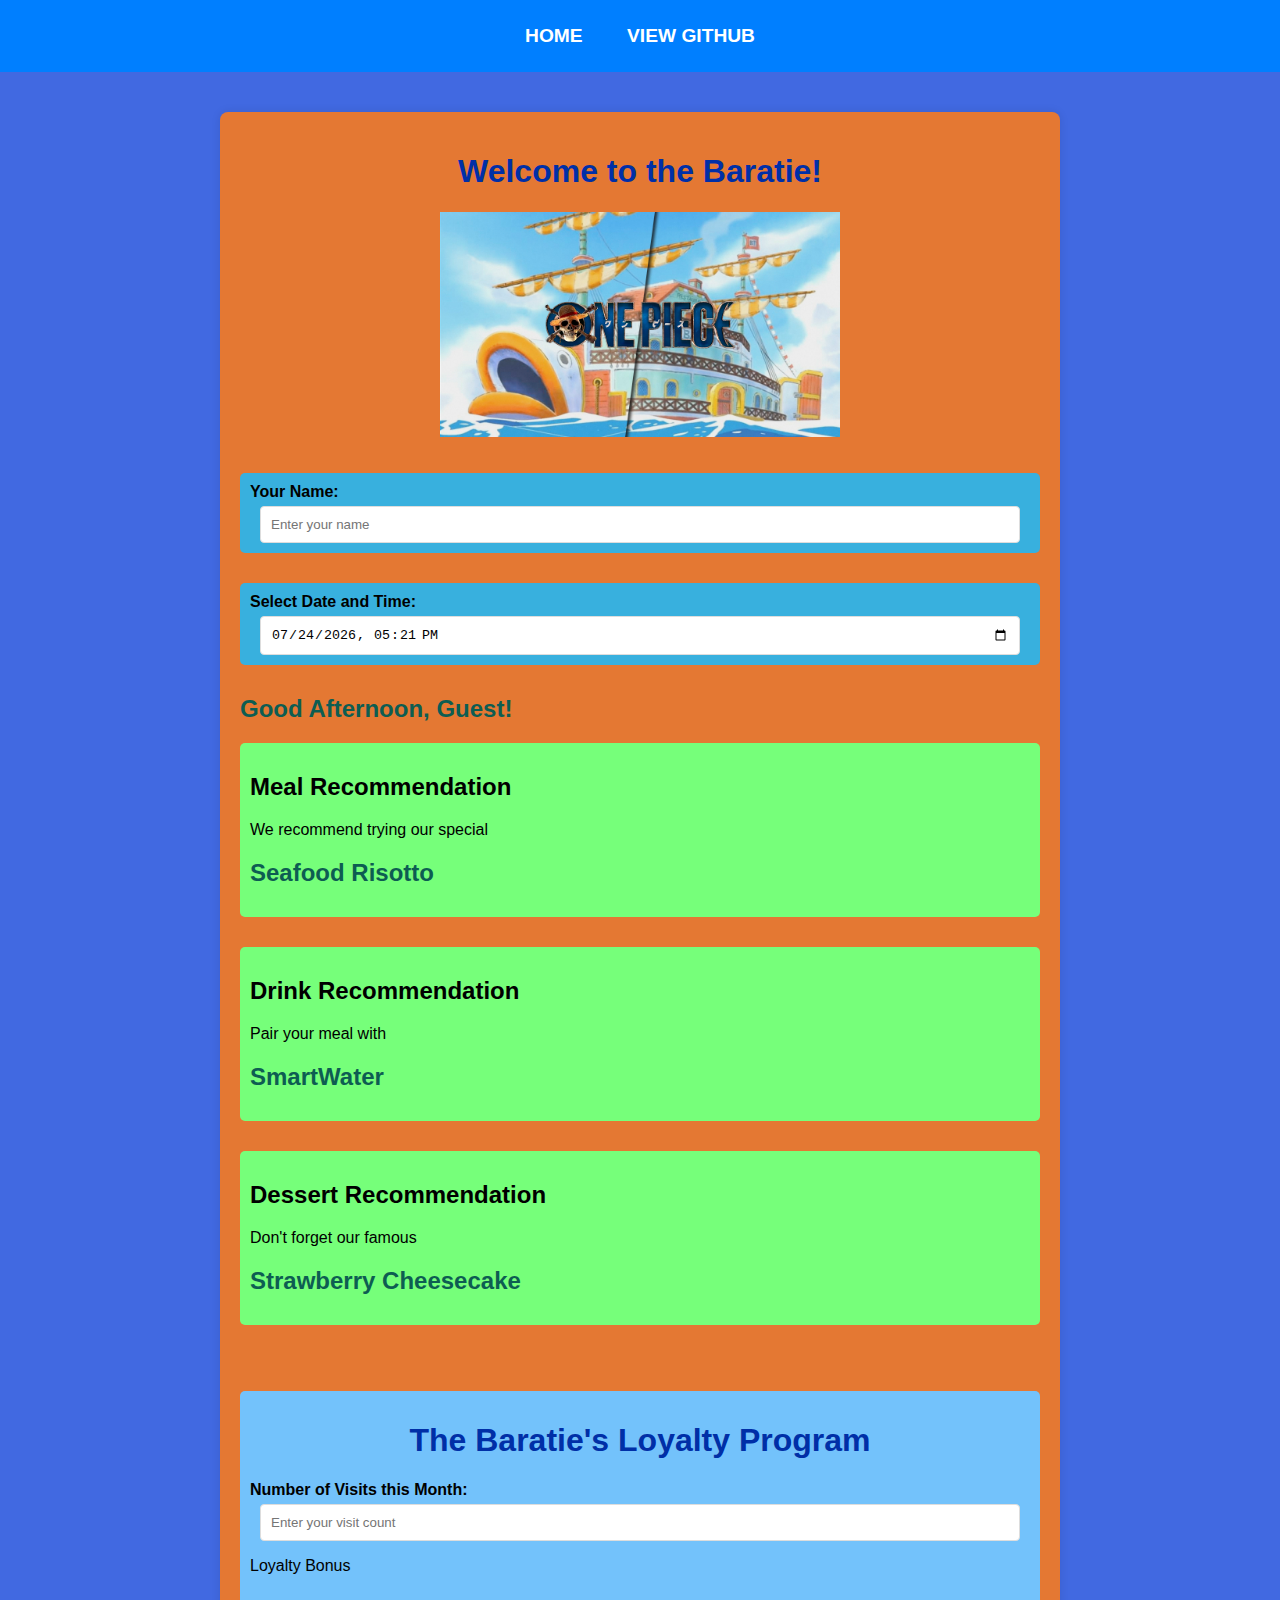
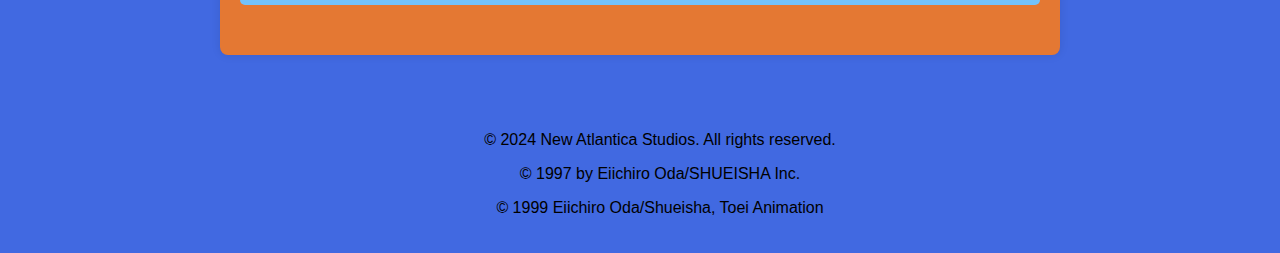
<file: index.html>
<!DOCTYPE html>
<html lang="en">
<head>
    <meta charset="UTF-8">
    <meta name="viewport" content="width=device-width, initial-scale=1.0">
    <link rel="stylesheet" href="./css/styles.css">

    <title>The Baratie</title>
</head>

<body>
    <nav>
        <ul>
            <li><a href="./index.html">HOME</a></li>
            <li><a href="https://github.com/aegerev/baratie_conditional-menu">VIEW GITHUB</a></li>
        </ul>
    </nav>

    <body>

	<div class="container">
		<h1>Welcome to the Baratie!</h1>
        <img src="./assets/baratieonepiece.jpg" alt = "The Baratie"/>

        <br/> <br/>
		<div class="input-section">
			<label for="customerName">Your Name:</label>
			<input type="text" id="customerName" placeholder="Enter your name">
		</div>

		<div class="input-section">
			<label for="currentDateTime">Select Date and Time:</label>
			<input type="datetime-local" id="currentDateTime">
		</div>

		<div class="greeting-section">
			<p id="greetingMessage" class='special-display'>Hello, Guest!</p>
		</div>

		<div>
			<div class="recommendation-section">
				<h2>Meal Recommendation</h2>
				<p>We recommend trying our special</p>
				<p id="mealRecommendation" class='special-display'></p>
			</div>

			<div class="recommendation-section">
				<h2>Drink Recommendation</h2>
				<p>Pair your meal with</p>
				<p id="drinkRecommendation" class='special-display'></p>
			</div>

			<div class="recommendation-section">
				<h2>Dessert Recommendation</h2>
				<p>Don't forget our famous</p>
				<p id="dessertRecommendation" class='special-display'></p>
			</div>

			<div class="recommendation-section" id='friday'>
				<h2>Friday Evening Special</h2>
				<p>Join us this Friday evening for</p>
				<p id="fridaySpecial" class='special-display'></p>
			</div>
		</div>

        <br/> <br/>
		<div>
			<div class="loyalty-section">
                <h1>The Baratie's Loyalty Program</h1>
				<label for="visitCount">Number of Visits this Month:</label>
				<input type="number" id="visitCount" placeholder="Enter your visit count">
				<p>Loyalty Bonus</p>
				<p id="loyaltyBonus" class='special-display'></p>
			</div>
		</div>
	</div>

		<script src="./js/handle-restaurant.js"></script>
</body>

</html>


<footer>
    <p>&copy; 2024 New Atlantica Studios. All rights reserved. </p>
    <p>&copy; 1997 by Eiichiro Oda/SHUEISHA Inc. </p>
    <p>&copy; 1999 Eiichiro Oda/Shueisha, Toei Animation </p>
</footer>
</file>
<file: css/styles.css>
/* Global Styles */
body {
    font-family: 'Arial', sans-serif;
    margin: 0;
    background-color: #4169E1;
}


/* Navigation Styles */
nav {
    background-color: #007FFF;
    text-align: center;
    position: sticky;
    padding: 25px 0;
    margin-bottom: 20px;
}

nav ul {
    list-style-type: none;
    margin: 0;
    padding: 0;
}

nav li {
    display: inline;
    margin: 0 20px;
}

nav a {
    text-decoration: none;
    color: #ffffff;
    font-weight: bold;
    font-size: 1.2em;
    transition: color 0.3s ease-in-out;
}

nav a:hover {
    color: #238E68;
}

.container {
	width: 80%;
	max-width: 800px;
	margin: 40px auto;
	padding: 20px;
	background-color: #E47833;
	box-shadow: 0 0 10px rgba(0, 0, 0, 0.1);
	border-radius: 8px;
}

h1 {
	color: #002FA7;
    text-align: center;
}

img {
    display: block;
    margin-left: auto;
    margin-right: auto;
    width: 50%;
}
.input-section,
.recommendation-section,
.loyalty-section {
	margin-bottom: 30px;
	padding: 10px;
	border-radius: 5px;
}

.input-section {
	background-color: #38B0DE;
}

.recommendation-section {
	background-color: #76FF7A;
}

.loyalty-section {
    background-color: #73C2FB;
}

label {
	display: block;
	margin-bottom: 5px;
	font-weight: bold;
}

input[type="text"],
input[type="datetime-local"],
input[type="number"] {
	width: calc(100% - 20px);
	/* Adjust width for padding */
	padding: 10px;
	margin-bottom: 10px;
	border: 1px solid #ddd;
	border-radius: 4px;
	box-sizing: border-box;
	display: block;
	margin: auto;
	/* Center input */
}

button {
	background-color: #28a745;
	color: white;
	padding: 10px 20px;
	border: none;
	border-radius: 4px;
	cursor: pointer;
	font-size: 16px;
	display: block;
	/* Block level */
	margin: 10px auto;
	/* Center button */
}

button:hover {
	background-color: #218838;
}

.special-display {
	font-size: 1.5em;
	font-weight: bold;
	color: #0d5d52;
	margin-top: 20px;
	margin-bottom: 20px;
}

#friday {
	display: none;
}

footer {
    bottom: 0;
    width: 100%;
    text-align: center;
    padding: 20px; 
    font-size: 1em;
}
</file>
